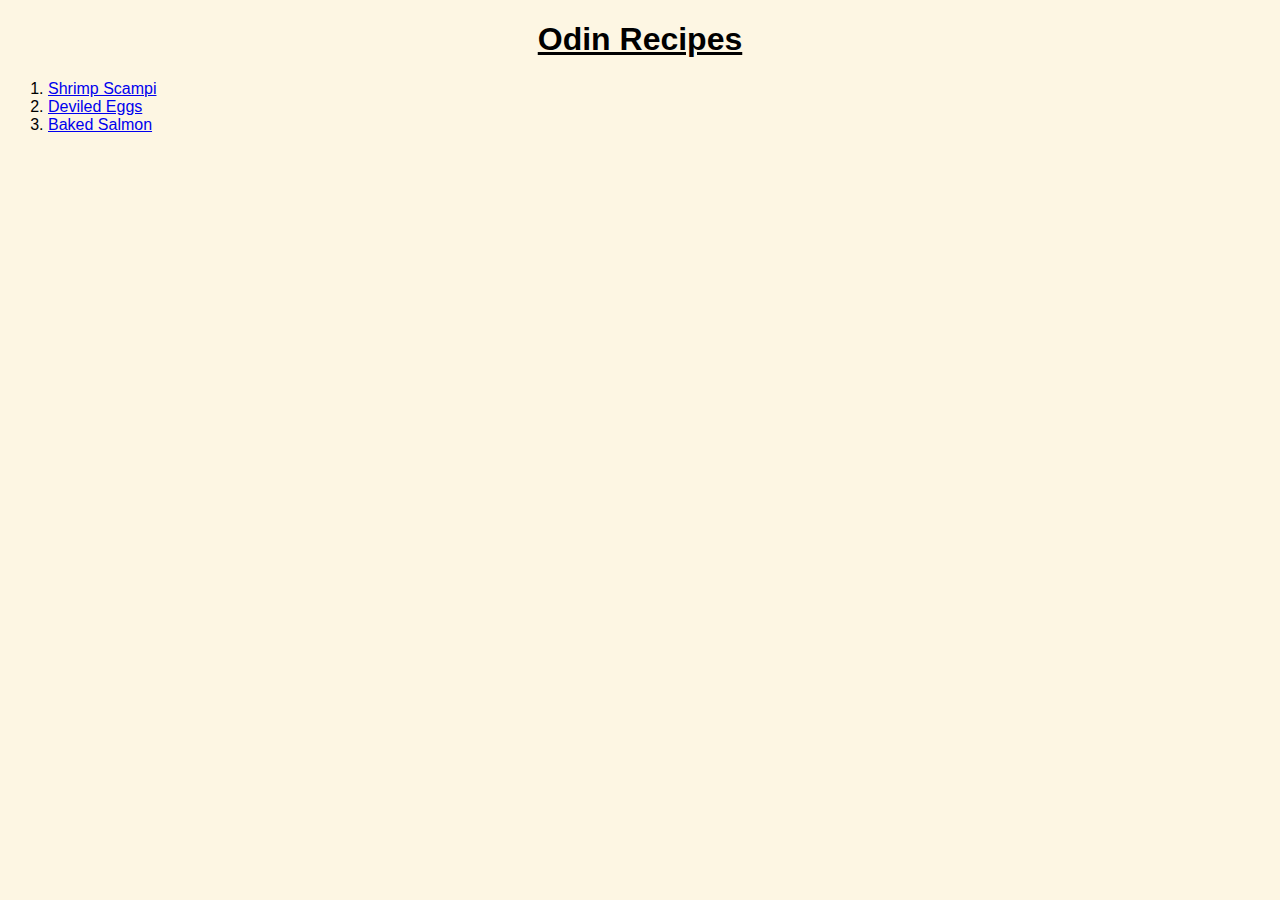
<file: index.html>
<!DOCTYPE html>
<html lang="en">
    <head>
        <link rel="stylesheet" href="style.css">
        <meta charset="UTF-8">
        <title>Placeholder</title>
    </head>

    <body>
        <h1>Odin Recipes</h1>
        <ol>
            <li><a href="recipes/shrimp-scampi.html">Shrimp Scampi</a></li>
            <li><a href="recipes/deviled-eggs.html">Deviled Eggs</a></li>
            <li><a href="recipes/baked-salmon.html">Baked Salmon</a></li>
        </ol>
    </body>
</html>
</file>
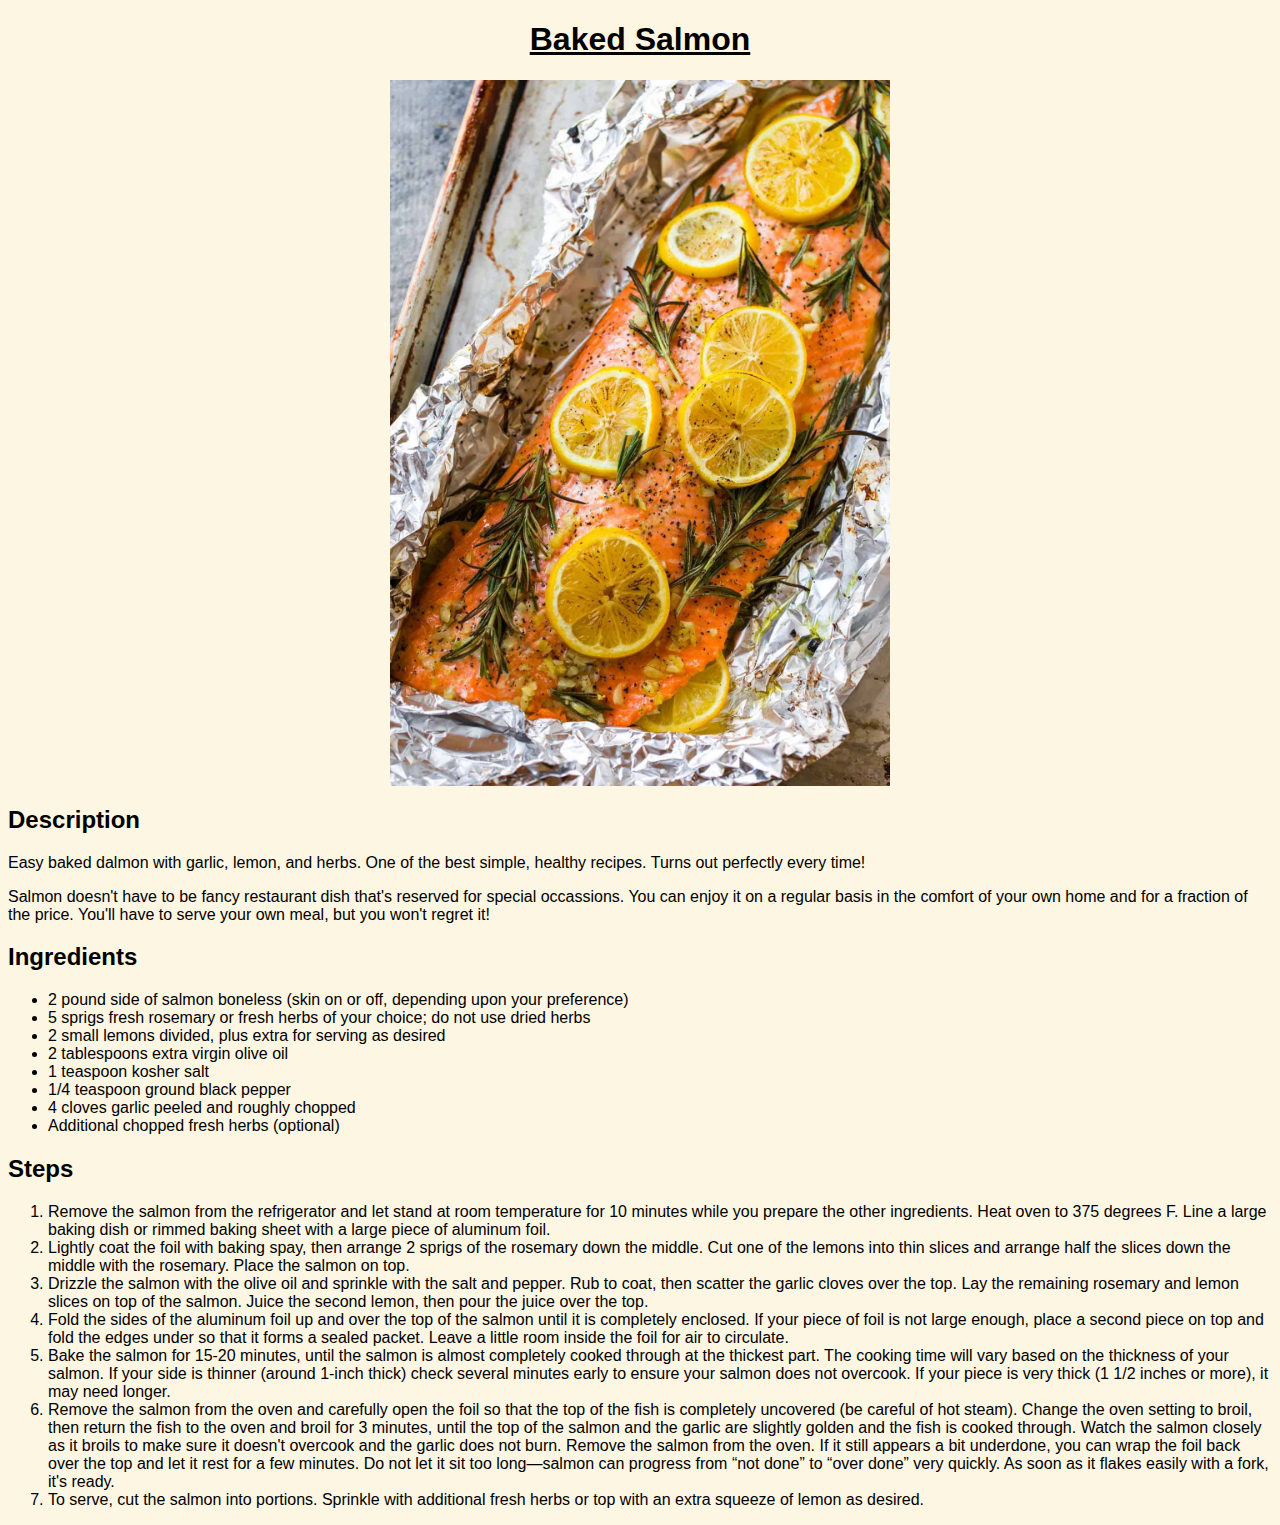
<file: recipes/baked-salmon.html>
<!DOCTYPE html>
<html lang="en">
    <head>
        <link rel="stylesheet" href="../style.css">
        <meta charset="UTF-8">
        <title>Baked Salmon</title>
    </head>

    <body>
        <h1>Baked Salmon</h1>
        <img src="./images/baked-salmon.jpeg" alt="Baked Salmon in Foil" width="500px" height="auto">
        <h2>Description</h2>
        <p>Easy baked dalmon with garlic, lemon, and herbs. One of the best simple, healthy recipes. Turns out perfectly every time!</p>
        <p>Salmon doesn't have to be fancy restaurant dish that's reserved for special occassions. You can enjoy it on a regular basis in the comfort of your own home and for a fraction of the price. You'll have to serve your own meal, but you won't regret it!</p>
        <h2>Ingredients</h2>
        <ul>
            <li>2 pound side of salmon boneless (skin on or off, depending upon your preference)</li>
            <li>5 sprigs fresh rosemary or fresh herbs of your choice; do not use dried herbs</li>
            <li>2 small lemons divided, plus extra for serving as desired</li>
            <li>2 tablespoons extra virgin olive oil</li>
            <li>1 teaspoon kosher salt</li>
            <li>1/4 teaspoon ground black pepper</li>
            <li>4 cloves garlic peeled and roughly chopped</li>
            <li>Additional chopped fresh herbs (optional)</li>
        </ul>
        <h2>Steps</h2>
        <ol>
            <li>Remove the salmon from the refrigerator and let stand at room temperature for 10 minutes while you prepare the other ingredients. Heat oven to 375 degrees F. Line a large baking dish or rimmed baking sheet with a large piece of aluminum foil.</li>
            <li>Lightly coat the foil with baking spay, then arrange 2 sprigs of the rosemary down the middle. Cut one of the lemons into thin slices and arrange half the slices down the middle with the rosemary. Place the salmon on top.</li>
            <li>Drizzle the salmon with the olive oil and sprinkle with the salt and pepper. Rub to coat, then scatter the garlic cloves over the top. Lay the remaining rosemary and lemon slices on top of the salmon. Juice the second lemon, then pour the juice over the top.</li>
            <li>Fold the sides of the aluminum foil up and over the top of the salmon until it is completely enclosed. If your piece of foil is not large enough, place a second piece on top and fold the edges under so that it forms a sealed packet. Leave a little room inside the foil for air to circulate.</li>
            <li>Bake the salmon for 15-20 minutes, until the salmon is almost completely cooked through at the thickest part. The cooking time will vary based on the thickness of your salmon. If your side is thinner (around 1-inch thick) check several minutes early to ensure your salmon does not overcook. If your piece is very thick (1 1/2 inches or more), it may need longer.</li>
            <li>Remove the salmon from the oven and carefully open the foil so that the top of the fish is completely uncovered (be careful of hot steam). Change the oven setting to broil, then return the fish to the oven and broil for 3 minutes, until the top of the salmon and the garlic are slightly golden and the fish is cooked through. Watch the salmon closely as it broils to make sure it doesn't overcook and the garlic does not burn. Remove the salmon from the oven. If it still appears a bit underdone, you can wrap the foil back over the top and let it rest for a few minutes. Do not let it sit too long—salmon can progress from “not done” to “over done” very quickly. As soon as it flakes easily with a fork, it's ready.</li>
            <li>To serve, cut the salmon into portions. Sprinkle with additional fresh herbs or top with an extra squeeze of lemon as desired.</li>
        </ol>
    </body>
</html>
</file>
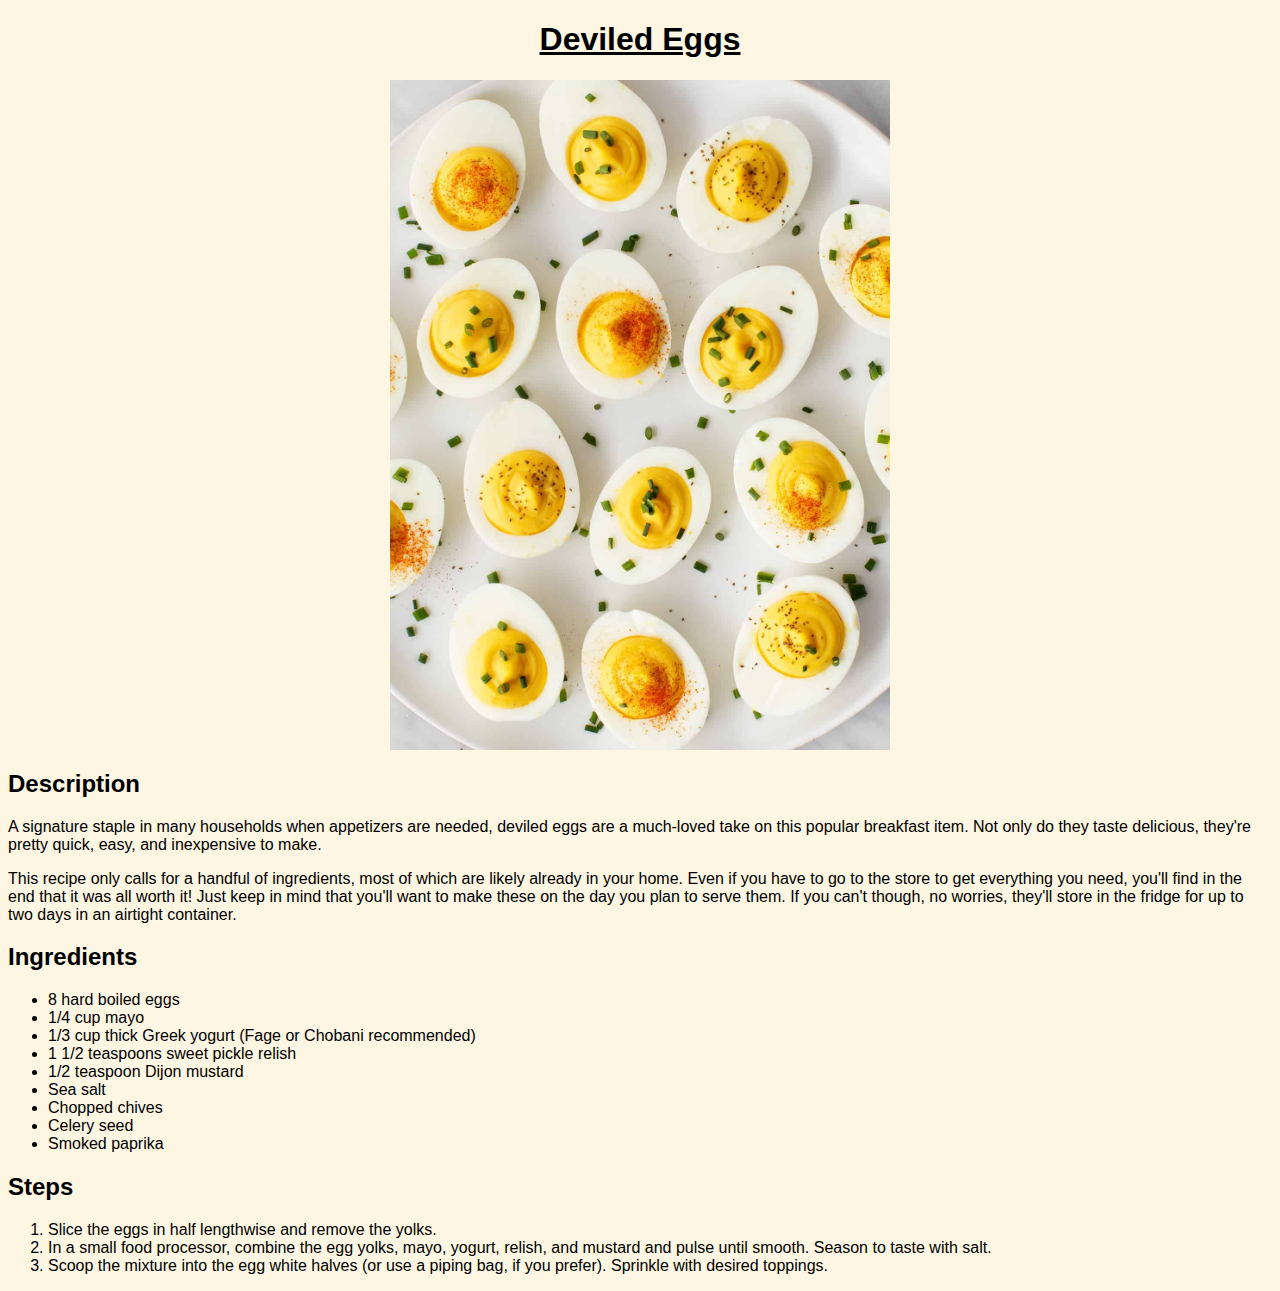
<file: recipes/deviled-eggs.html>
<!DOCTYPE html>
<html lang="en">
    <head>
        <link rel="stylesheet" href="../style.css">
        <meta charset="UTF-8">
        <title>Deviled Eggs</title>
    </head>

    <body>
        <h1>Deviled Eggs</h1>
        <img src="./images/deviled-eggs.jpeg" alt="Deviled eggs dish" width="500px" height="auto">
        <h2>Description</h2>
        <p>A signature staple in many households when appetizers are needed, deviled eggs are a much-loved take on this popular breakfast item. Not only do they taste delicious, they're pretty quick, easy, and inexpensive to make.</p>
        <p>This recipe only calls for a handful of ingredients, most of which are likely already in your home. Even if you have to go to the store to get everything you need, you'll find in the end that it was all worth it! Just keep in mind that you'll want to make these on the day you plan to serve them. If you can't though, no worries, they'll store in the fridge for up to two days in an airtight container.</p>
        <h2>Ingredients</h2>
        <ul>
            <li>8 hard boiled eggs</li>
            <li>1/4 cup mayo</li>
            <li>1/3 cup thick Greek yogurt (Fage or Chobani recommended)</li>
            <li>1 1/2 teaspoons sweet pickle relish</li>
            <li>1/2 teaspoon Dijon mustard</li>
            <li>Sea salt</li>
            <li>Chopped chives</li>
            <li>Celery seed</li>
            <li>Smoked paprika</li>
        </ul>
        <h2>Steps</h2>
        <ol>
            <li>Slice the eggs in half lengthwise and remove the yolks.</li>
            <li>In a small food processor, combine the egg yolks, mayo, yogurt, relish, and mustard and pulse until smooth. Season to taste with salt.</li>
            <li>Scoop the mixture into the egg white halves (or use a piping bag, if you prefer). Sprinkle with desired toppings.</li>
        </ol>
    </body>
</html>
</file>
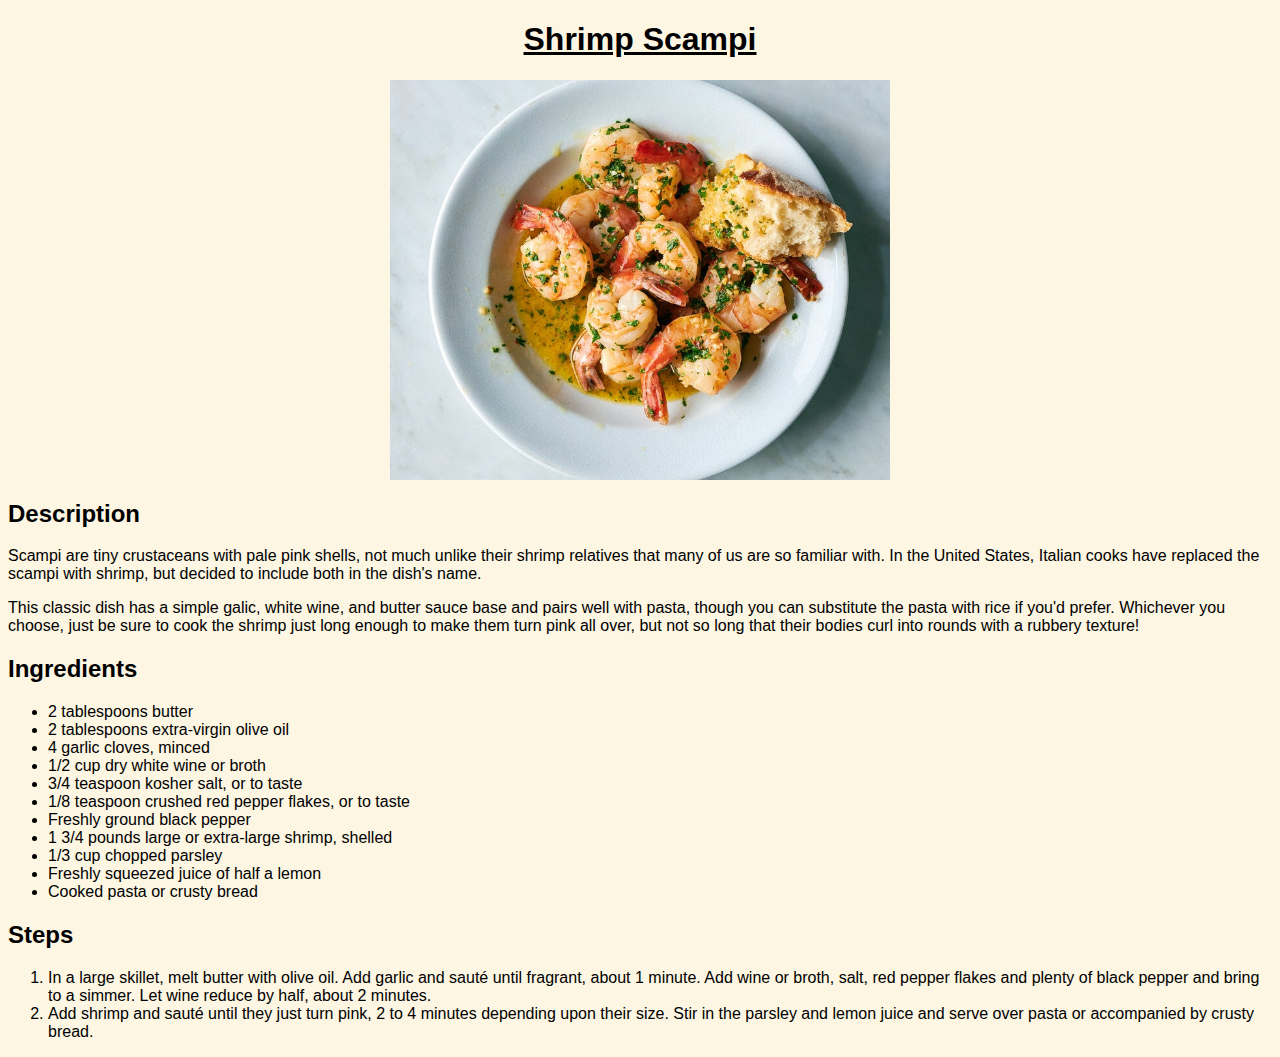
<file: recipes/shrimp-scampi.html>
<!DOCTYPE html>
<html lang="en">
    <head>
        <link rel="stylesheet" href="../style.css">
        <meta charset="UTF-8">
        <title>Shrimp Scampi</title>
    </head>

    <body>
        <h1>Shrimp Scampi</h1>
        <img src="./images/shrimp-scampi.jpeg" alt="Shrimp scampi dish" width="500" height="auto">
        <h2>Description</h2>
        <p>Scampi are tiny crustaceans with pale pink shells, not much unlike their shrimp relatives that many of us are so familiar with. In the United States, Italian cooks have replaced the scampi with shrimp, but decided to include both in the dish's name.</p>
        <p>This classic dish has a simple galic, white wine, and butter sauce base and pairs well with pasta, though you can substitute the pasta with rice if you'd prefer. Whichever you choose, just be sure to cook the shrimp just long enough to make them turn pink all over, but not so long that their bodies curl into rounds with a rubbery texture!</p>
        <h2>Ingredients</h2>
        <ul>
            <li>2 tablespoons butter</li>
            <li>2 tablespoons extra-virgin olive oil</li>
            <li>4 garlic cloves, minced</li>
            <li>1/2 cup dry white wine or broth</li>
            <li>3/4 teaspoon kosher salt, or to taste</li>
            <li>1/8 teaspoon crushed red pepper flakes, or to taste</li>
            <li>Freshly ground black pepper</li>
            <li>1 3/4 pounds large or extra-large shrimp, shelled</li>
            <li>1/3 cup chopped parsley</li>
            <li>Freshly squeezed juice of half a lemon</li>
            <li>Cooked pasta or crusty bread</li>
        </ul>
        <h2>Steps</h2>
        <ol>
            <li>In a large skillet, melt butter with olive oil. Add garlic and sauté until fragrant, about 1 minute. Add wine or broth, salt, red pepper flakes and plenty of black pepper and bring to a simmer. Let wine reduce by half, about 2 minutes.</li>
            <li>Add shrimp and sauté until they just turn pink, 2 to 4 minutes depending upon their size. Stir in the parsley and lemon juice and serve over pasta or accompanied by crusty bread.</li>
        </ol>
    </body>
</html>
</file>
<file: style.css>
body {
    background: #fdf6e3;
}
h1 {
    text-decoration: underline;
    text-align: center;
}
img {
    display: block;
    margin: 0 auto;
}
* {
    font-family: Verdana, sans-serif;
}
</file>
